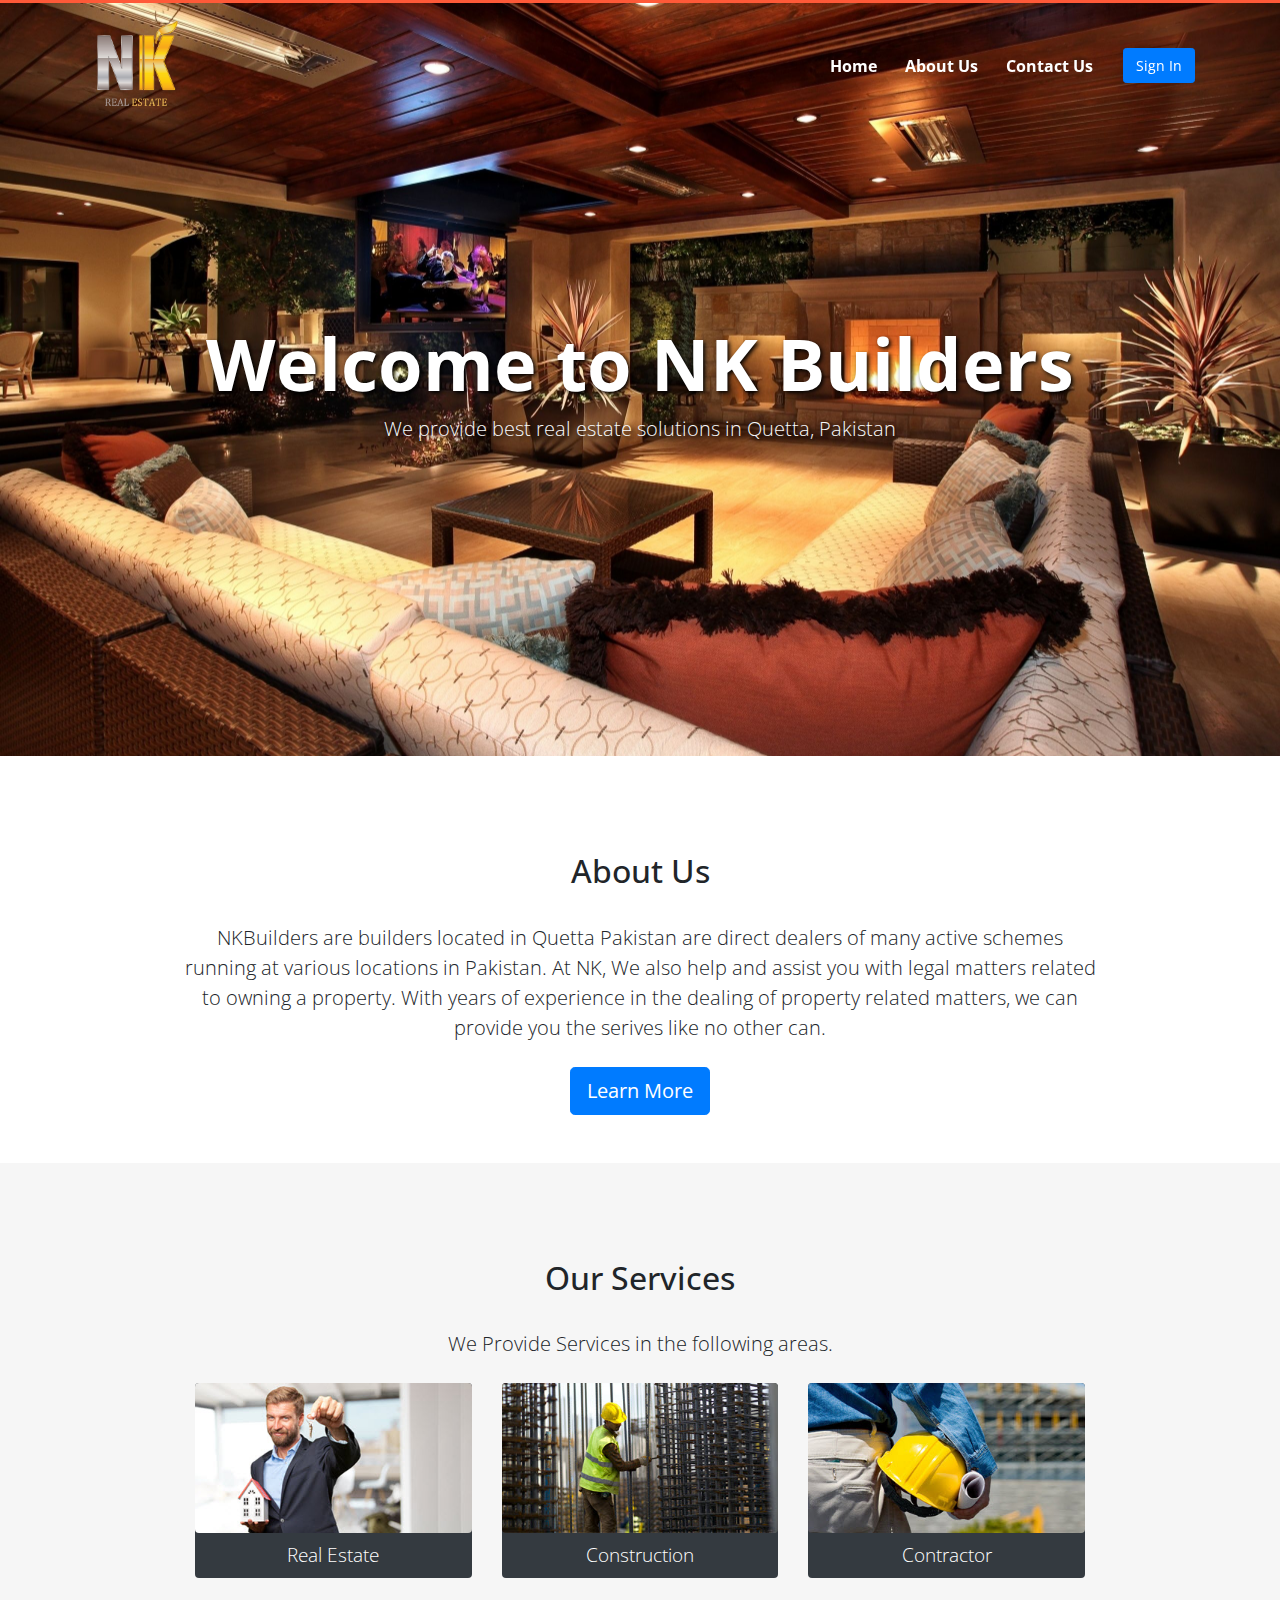
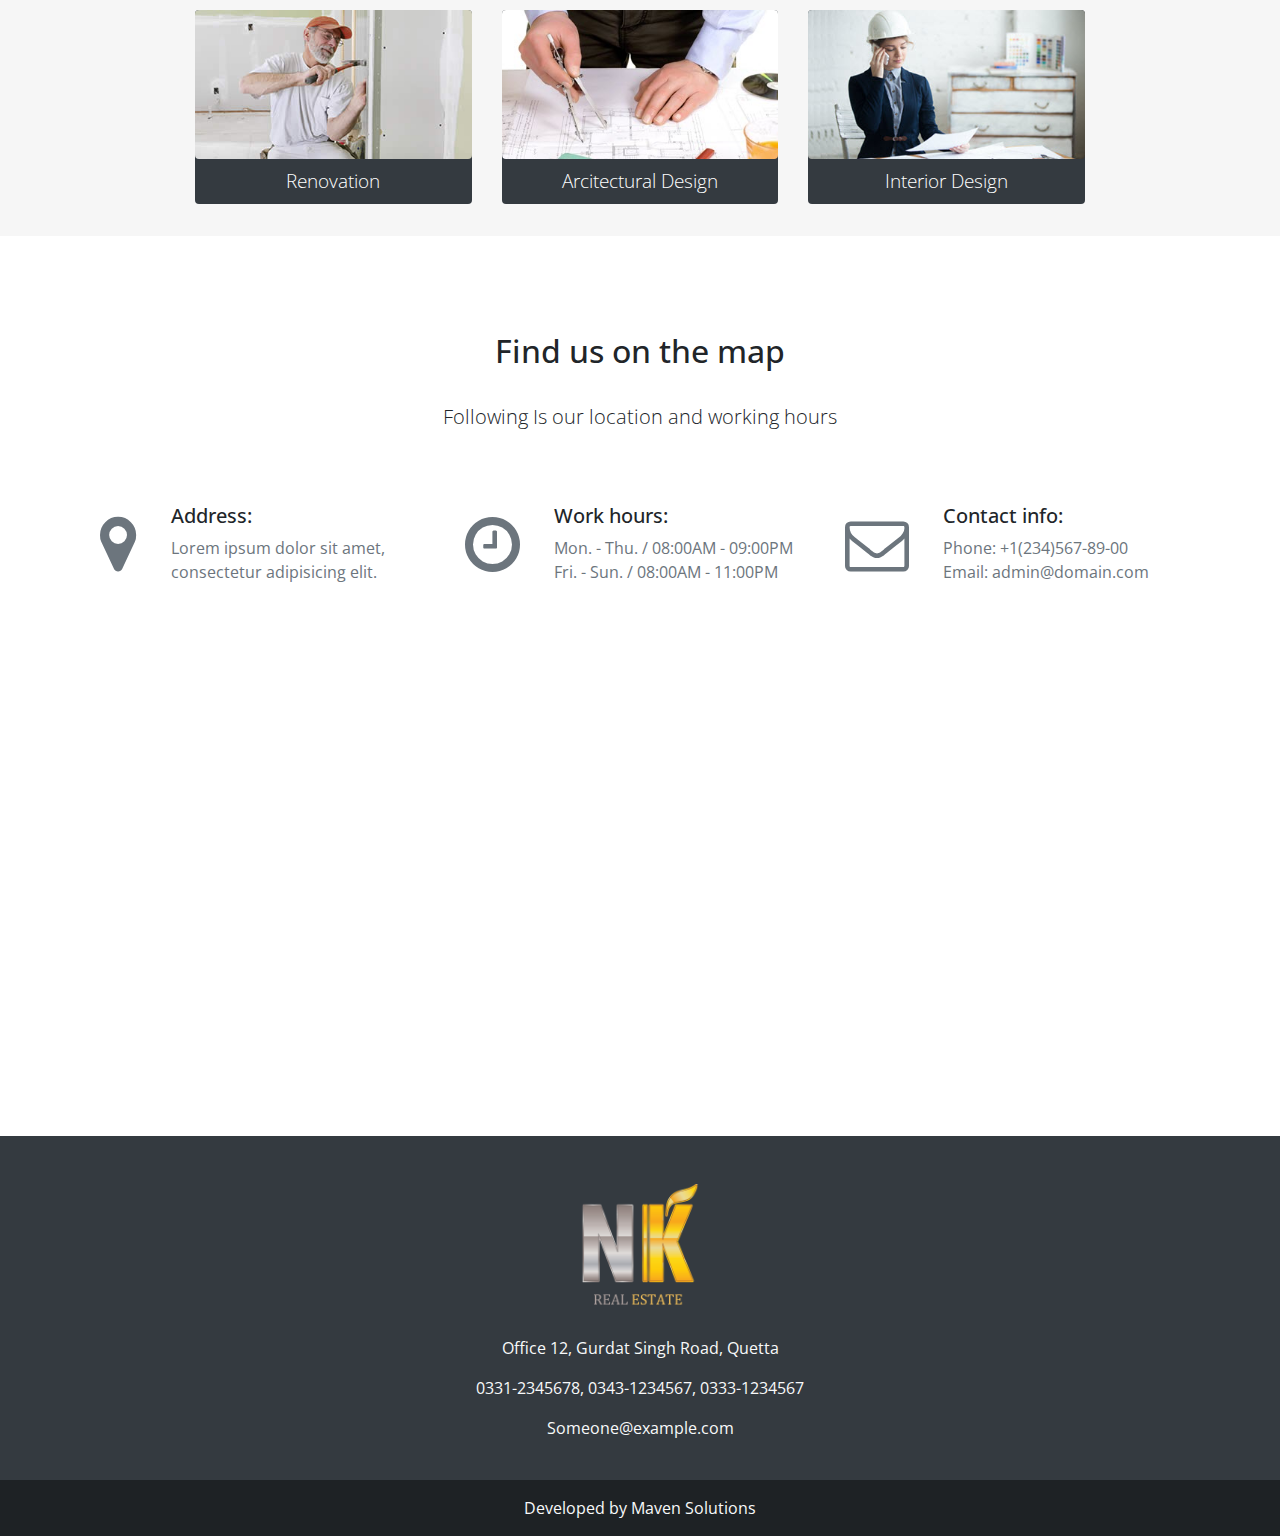
<file: index.html>
<!DOCTYPE html>
<html lang="en">
    <head>
        <meta charset="utf-8">
        <meta name="viewport" content="width=device-width, initial-scale=1, shrink-to-fit=no">    
        <title>NKBuilders</title>
        <link rel="stylesheet" href="https://fonts.googleapis.com/css?family=Open+Sans:300,300i,400,600">
        <link href="./assets/css/bootstrap.min.css" rel="stylesheet" />
        <link href="https://stackpath.bootstrapcdn.com/font-awesome/4.7.0/css/font-awesome.min.css" rel="stylesheet" integrity="sha384-wvfXpqpZZVQGK6TAh5PVlGOfQNHSoD2xbE+QkPxCAFlNEevoEH3Sl0sibVcOQVnN" crossorigin="anonymous">        <link href="./assets/css/style.css" rel="stylesheet" />
    </head>
    <body>
        <header class="header fixed-top">
            <div class="container">
                <nav class="navbar navbar-expand-lg navbar-dark">
                    <img src="assets/images/NK1.png" class="img-fluid navbar-logo"/>
                    <button class="navbar-toggler d-lg-none" type="button" data-toggle="collapse" data-target="#collapsibleNavId" aria-controls="collapsibleNavId"
                        aria-expanded="false" aria-label="Toggle navigation">
                        <span class="navbar-toggler-icon"></span>
                    </button>
                    <div class="collapse navbar-collapse" id="collapsibleNavId">
                        <ul class="navbar-nav ml-auto mt-2 mt-lg-0 mr-lg-3">
                            <li class="nav-item active">
                                <a class="nav-link" href="index.html">Home <span class="sr-only">(current)</span></a>
                            </li>
                            <li class="nav-item">
                                <a class="nav-link" href="about.html">About Us</a>
                            </li>
                            <li class="nav-item">
                                <a class="nav-link" href="contact.html">Contact Us</a>
                            </li>
                        </ul>
                        <div class="header-btn ">
                            <a href="login.html" class="btn btn-primary btn-sm login-btn">Sign In</a>
                        </div>
                    </div>
                </nav>
            </div>
        </header>
        <section id="banner">
            <div style="background: url(./assets/images/banner-bg.jpg); background-size: cover; background-repeat: no-repeat; background-position: center;">
                <div class="container">
                    <div class="row">
                        <div class="offset-xl-1 col-xl-10 col-md-12 col-12 banner-text">
                        <div class="py-13 pt-lg-16 pb-lg-14 text-center text-light">
                            <h1 class="display-3 font-weight-bold text-white mb-2">
                            Welcome to NK Builders
                            </h1>
                            <p class="px-lg-14 mb-4 lead display-5">
                            We provide best real estate solutions in Quetta, Pakistan
                            </p>
                        </div>
                        </div>
                    </div>
                </div>
            </div>
        </section>
        <section id="about-us">
            <div class="pt-5">
                <div class="container">
                    <div class="row">
                        <div class="offset-xl-1 col-xl-10 col-md-12 col-12 pt-5">
                            <div class="mb-8 text-center">
                                <h2 class="mb-3">About Us</h2>
                                <p class="pt-3 px-lg-14 mb-4 lead">
                                    NKBuilders are builders located in Quetta Pakistan are direct dealers of many active schemes running at various locations in Pakistan. At NK, We also help and assist you with legal matters related to owning a property. With years of experience in the dealing of property related matters, we can provide you the serives like no other can.
                                </p>
                                <a href="login.html" class="btn btn-primary btn-lg">Learn More</a>
                            </div>
                        </div>
                    </div>
                </div>
            </div>
        </section>
        <section id="our-services" class="pt-5">
            <div class="pt-5 gray-bg">
                <div class="container">
                    <div class="row">
                        <div class="offset-xl-1 col-xl-10 col-md-12 col-12 pt-5">
                            <div class="mb-8 text-center">
                                <h2 class="mb-3">Our Services</h2>
                                <p class="pt-3 px-lg-14 mb-4 lead">
                                   We Provide Services in the following areas.
                                </p>
                            </div>
                            <div class="container-fluid">
                                <div class="services">
                                    <div class="row">
                                        <div class="col-md-4">
                                            <figure class="figure">
                                                <img src=" ./assets/images/real-estate-agent.jpg" class="figure-img img-fluid rounded" alt="Real Estate">
                                                <figcaption class="figure-caption text-center">Real Estate</figcaption>
                                              </figure>
                                        </div>
                                        <div class="col-md-4">
                                            <figure class="figure">
                                                <img src=" ./assets/images/construction-services.jpg" class="figure-img img-fluid rounded" alt="Constuction Service">
                                                <figcaption class="figure-caption text-center">Construction</figcaption>
                                              </figure>
                                        </div>
                                        <div class="col-md-4">
                                            <figure class="figure">
                                                <img src=" ./assets/images/contractor.jpg" class="figure-img img-fluid rounded" alt="Constuction Service">
                                                <figcaption class="figure-caption text-center">Contractor</figcaption>
                                              </figure>
                                        </div>
                                        <div class="col-md-4">
                                            <figure class="figure">
                                                <img src="./assets/images/renovation.jpg" class="figure-img img-fluid rounded" alt="Renovation Service">
                                                <figcaption class="figure-caption text-center">Renovation</figcaption>
                                              </figure>
                                        </div>
                                        <div class="col-md-4">
                                            <figure class="figure">
                                                <img src=" ./assets/images/architectural-designer.jpg" class="figure-img img-fluid rounded" alt="Constuction Service">
                                                <figcaption class="figure-caption text-center">Arcitectural Design</figcaption>
                                              </figure>
                                        </div>
                                        <div class="col-md-4">
                                            <figure class="figure">
                                                <img src="./assets/images/interior-designer.jpg" class="figure-img img-fluid rounded" alt="Constuction Service">
                                                <figcaption class="figure-caption text-center">Interior Design</figcaption>
                                              </figure>
                                        </div>
                                    </div>
                                </div>
                            </div>
                        </div>
                    </div>
                </div>
            </div>
        </section>
        <section id="find-us">
            <div class="pt-5">
                <div class="container">
                    <div class="row">
                        <div class="offset-xl-1 col-xl-10 col-md-12 col-12 pt-5">
                            <div class="mb-8 text-center">
                                <h2 class="mb-3">Find us on the map</h2>
                                <p class="pt-3 px-lg-14 mb-4 lead">
                                    Following Is our location and working hours
                                </p>
                            </div>
                        </div>
                    </div>
                    <div class="row pt-5">
                        <div class="col-12 col-md-4">
                           <div class="container-fluid">
                            <div class="row align-items-center mb-5">
                                <div class="col-auto">
                                    <i class="fa fa-map-marker fa-4x text-muted"></i>
                                </div>
                            <div class="col mx-md-1">
                                <h5>Address:</h5>
                                <p class="mb-0 text-sm text-muted">
                                    Lorem ipsum dolor sit amet, consectetur adipisicing elit.
                                </p>
                                </div>
                            </div>
                           </div>
                        </div>
                        <div class="col-12 col-md-4">
                            <div class="row align-items-center mb-5">
                                <div class="col-auto">
                                    <i class="fa fa-clock-o fa-4x text-muted"></i>
                                </div>
                                <div class="col mx-md-1">
                                    <h5>Work hours:</h5>
                                    <p class="mb-0 text-sm text-muted">
                                        Mon. - Thu. / 08:00AM - 09:00PM <br>
                                        Fri. - Sun. / 08:00AM - 11:00PM
                                    </p>
                                </div>
                            </div>
                        </div>
                        <div class="col-12 col-md-4">
                            <div class="row align-items-center mb-5">
                                <div class="col-auto">
                                    <i class="fa fa-envelope-o fa-4x text-muted"></i>
                                </div>
                                <div class="col mx-md-1">
                                    <h5>Contact info:</h5>
                                    <p class="mb-0 text-sm text-muted">
                                        Phone: 
                                        <a href="tel:12345678900" class="text-muted">
                                            +1(234)567-89-00
                                        </a><br />
                                        Email: 
                                        <a href="mailto:admin@domain.com" class="text-muted">
                                            admin@domain.com
                                        </a>
                                    </p>
                                </div>
                            </div>              
                        </div>
                    </div>
                    <div class="row">
                        <div class="col-12">
                            <iframe src="https://www.google.com/maps/embed?pb=!1m18!1m12!1m3!1d3448.787529897265!2d67.00961011509912!3d30.186062781831044!2m3!1f0!2f0!3f0!3m2!1i1024!2i768!4f13.1!3m3!1m2!1s0x3ed2dfa4fe00fff5%3A0x9e59d542e7185fc1!2sMaven%20Solutions(SMC-Pvt)%20Ltd!5e0!3m2!1sen!2s!4v1590741378474!5m2!1sen!2s" width="100%" height="450" frameborder="0" style="border:0;" allowfullscreen="" aria-hidden="false" tabindex="0"></iframe>
                        </div>
                    </div>
                </div>
            </div>
        </section>
        <footer class="bg-dark text-light">
            <div class="container">
                <div class="row mt-5 pt-5 pb-4 text-center">
                    <div class="col-12">
                        <img class="img-fluid footer-img" src="assets/images/NK1.png" alt="NK Builders Logo" />
                        <div class="my-4"></div>
                        <p>Office 12, Gurdat Singh Road, Quetta</p>
                        <p>0331-2345678, 0343-1234567, 0333-1234567</p>
                        <p>Someone@example.com</p>
                    </div>  
                </div>
            </div>
            <div class="container-fluid bg-black text-center">
                <div class="row">
                    <div class="col-12 pt-3">
                        <p>Developed by Maven Solutions</p>
                    </div>
                </div>
            </div>
        </footer>
        <script src="/assets/js/jquery-3.5.1.min.js"></script>
        <script src="/assets/js/popper.min.js"></script>
        <script src="/assets/js/bootstrap.min.js"></script>
        <script src="/assets/js//script.js"></script>
    </body>
</html>
</file>
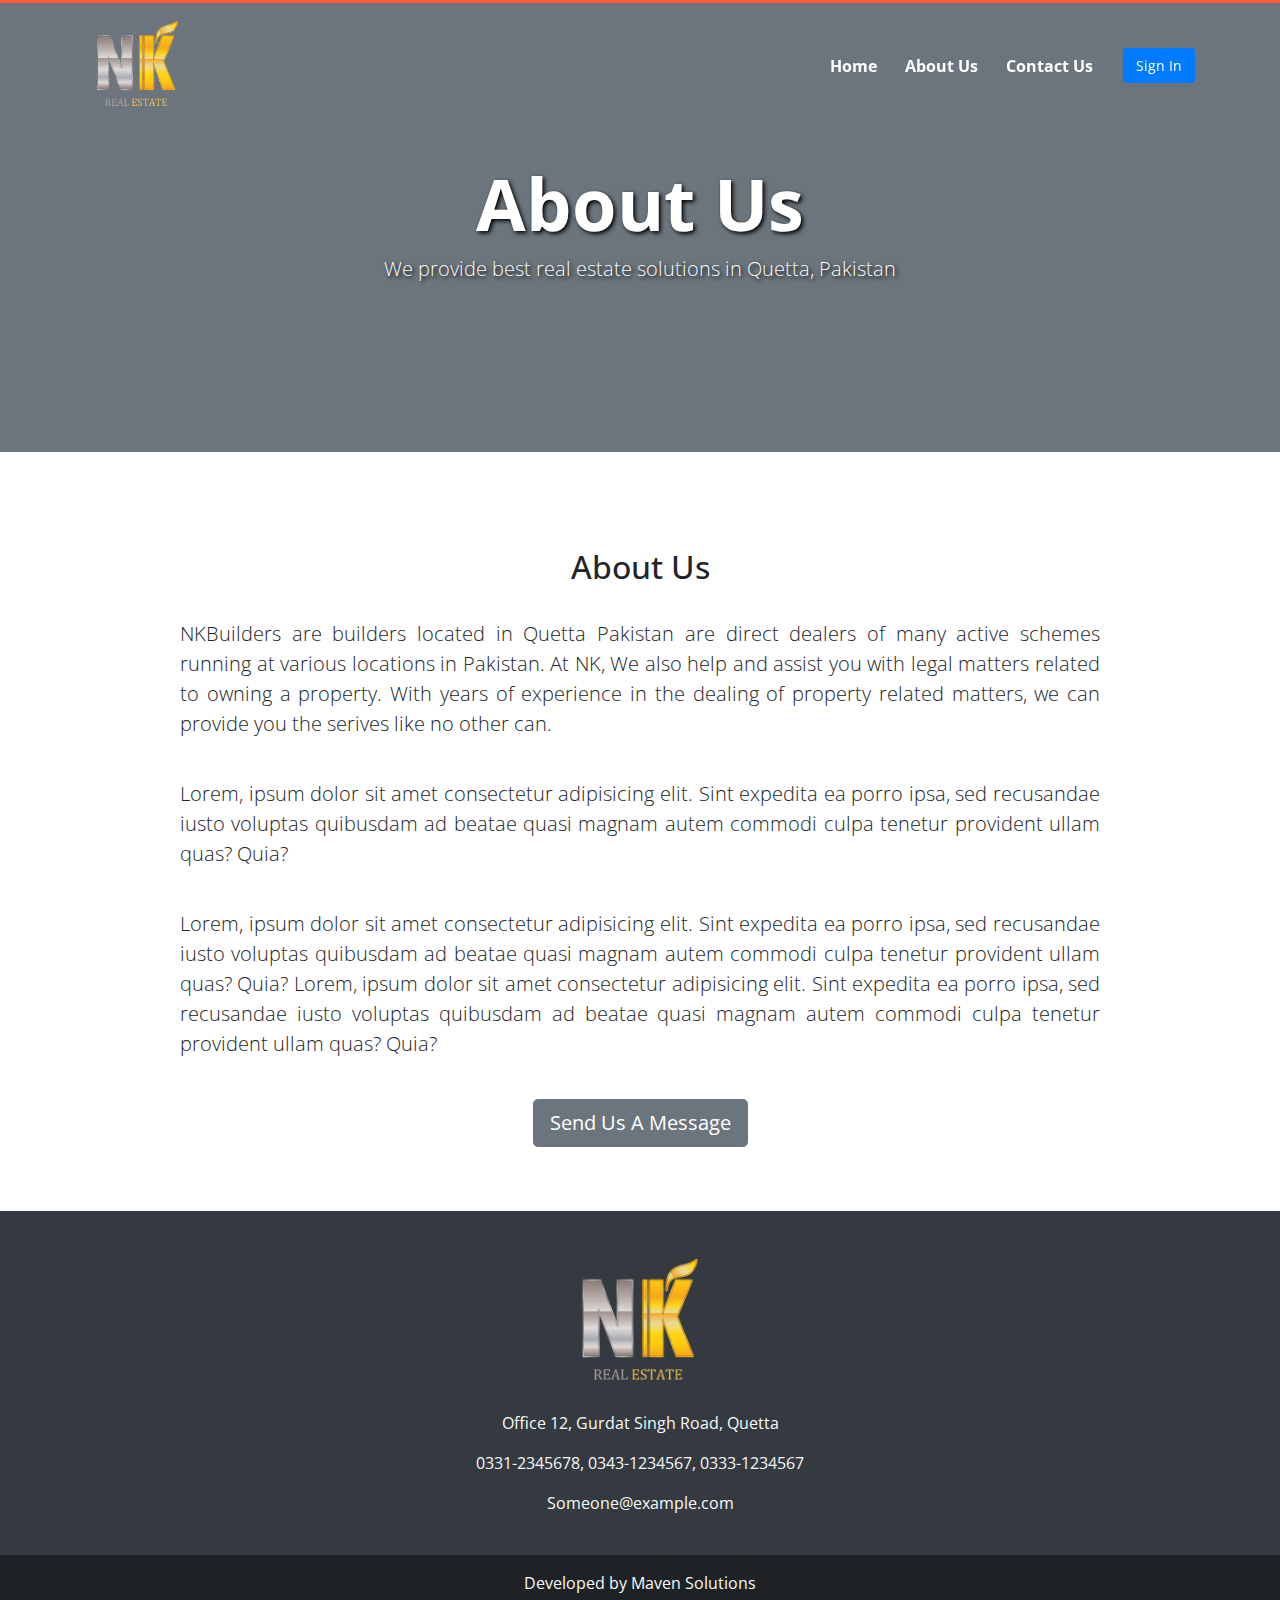
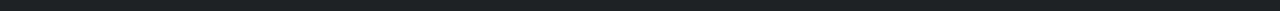
<file: about.html>
<!DOCTYPE html>
<html lang="en">
    <head>
        <meta charset="utf-8">
        <meta name="viewport" content="width=device-width, initial-scale=1, shrink-to-fit=no">    
        <title>About NKBuilders</title>
        <link rel="stylesheet" href="https://fonts.googleapis.com/css?family=Open+Sans:300,300i,400,600">
        <link href="./assets/css/bootstrap.min.css" rel="stylesheet" />
        <link href="https://stackpath.bootstrapcdn.com/font-awesome/4.7.0/css/font-awesome.min.css" rel="stylesheet" integrity="sha384-wvfXpqpZZVQGK6TAh5PVlGOfQNHSoD2xbE+QkPxCAFlNEevoEH3Sl0sibVcOQVnN" crossorigin="anonymous">        <link href="./assets/css/style.css" rel="stylesheet" />
    </head>
    <body>
        <header class="header fixed-top">
            <div class="container">
                <nav class="navbar navbar-expand-lg navbar-dark">
                    <img src="assets/images/NK1.png" class="img-fluid navbar-logo"/>
                    <button class="navbar-toggler d-lg-none" type="button" data-toggle="collapse" data-target="#collapsibleNavId" aria-controls="collapsibleNavId"
                        aria-expanded="false" aria-label="Toggle navigation">
                        <span class="navbar-toggler-icon"></span>
                    </button>
                    <div class="collapse navbar-collapse" id="collapsibleNavId">
                        <ul class="navbar-nav ml-auto mt-2 mt-lg-0 mr-lg-3">
                            <li class="nav-item">
                                <a class="nav-link" href="index.html">Home <span class="sr-only">(current)</span></a>
                            </li>
                            <li class="nav-item active">
                                <a class="nav-link" href="about.html">About Us</a>
                            </li>
                            <li class="nav-item">
                                <a class="nav-link" href="contact.html">Contact Us</a>
                            </li>
                        </ul>
                        <div class="header-btn ">
                            <a href="login.html" class="btn btn-primary btn-sm login-btn">Sign In</a>
                        </div>
                    </div>
                </nav>
            </div>
        </header>
        <section id="banner">
            <div class="bg-secondary">
                <div class="container">
                    <div class="row">
                        <div class="offset-xl-1 col-xl-10 col-md-12 col-12 banner-text">
                        <div class="py-7 pt-lg-8 pb-lg-7 text-center text-light">
                            <h1 class="display-3 font-weight-bold text-white mb-2">
                            About Us
                            </h1>
                            <p class="px-lg-14 mb-4 lead display-5">
                            We provide best real estate solutions in Quetta, Pakistan
                            </p>
                        </div>
                        </div>
                    </div>
                </div>
            </div>
        </section>
        <section id="about-us">
            <div class="pt-5">
                <div class="container">
                    <div class="row">
                        <div class="offset-xl-1 col-xl-10 col-md-12 col-12 pt-5">
                            <div class="mb-8 text-justify">
                                <h2 class="mb-3 text-center">About Us</h2>
                                <p class="pt-3 px-lg-14 mb-4 lead">
                                    NKBuilders are builders located in Quetta Pakistan are direct dealers of many active schemes running at various locations in Pakistan. At NK, We also help and assist you with legal matters related to owning a property. With years of experience in the dealing of property related matters, we can provide you the serives like no other can.
                                </p>
                                <p class="pt-3 px-lg-14 mb-4 lead">
                                    Lorem, ipsum dolor sit amet consectetur adipisicing elit. Sint expedita ea porro ipsa, sed recusandae iusto voluptas quibusdam ad beatae quasi magnam autem commodi culpa tenetur provident ullam quas? Quia?
                                </p>
                                <p class="pt-3 px-lg-14 mb-4 lead">
                                    Lorem, ipsum dolor sit amet consectetur adipisicing elit. Sint expedita ea porro ipsa, sed recusandae iusto voluptas quibusdam ad beatae quasi magnam autem commodi culpa tenetur provident ullam quas? Quia?
                                    Lorem, ipsum dolor sit amet consectetur adipisicing elit. Sint expedita ea porro ipsa, sed recusandae iusto voluptas quibusdam ad beatae quasi magnam autem commodi culpa tenetur provident ullam quas? Quia?
                                </p>
                                <p class="text-center">
                                    <a href="contact.html" class="btn btn-secondary mt-3 btn-lg">Send Us A Message</a>
                                </p>
                            </div>
                        </div>
                    </div>
                </div>
            </div>
        </section>
        <footer class="bg-dark text-light">
            <div class="container">
                <div class="row mt-5 pt-5 pb-4 text-center">
                    <div class="col-12">
                        <img class="img-fluid footer-img" src="assets/images/NK1.png" alt="NK Builders Logo" />
                        <div class="my-4"></div>
                        <p>Office 12, Gurdat Singh Road, Quetta</p>
                        <p>0331-2345678, 0343-1234567, 0333-1234567</p>
                        <p>Someone@example.com</p>
                    </div>  
                </div>
            </div>
            <div class="container-fluid bg-black text-center">
                <div class="row">
                    <div class="col-12 pt-3">
                        <p>Developed by Maven Solutions</p>
                    </div>
                </div>
            </div>
        </footer>
        <script src="/assets/js/jquery-3.5.1.min.js"></script>
        <script src="/assets/js/popper.min.js"></script>
        <script src="/assets/js/bootstrap.min.js"></script>
        <script src="/assets/js//script.js"></script>
    </body>
</html>
</file>
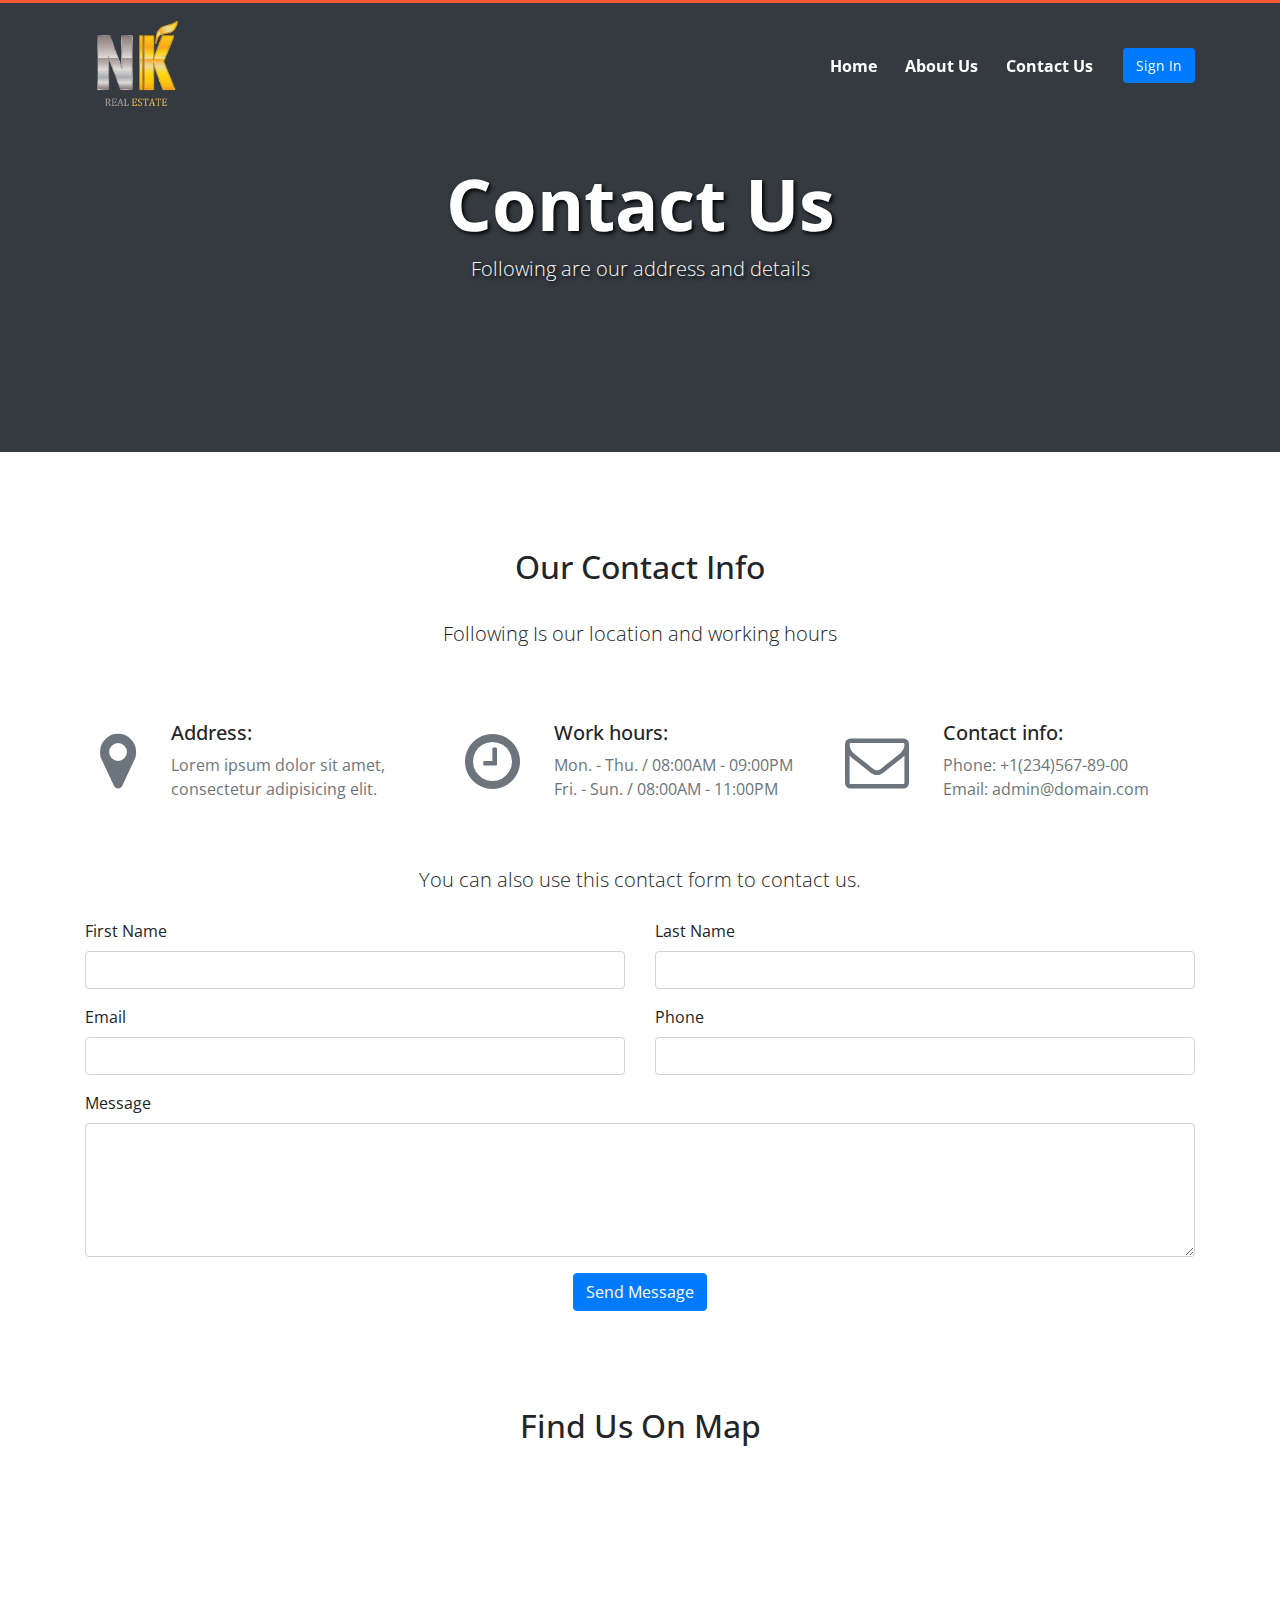
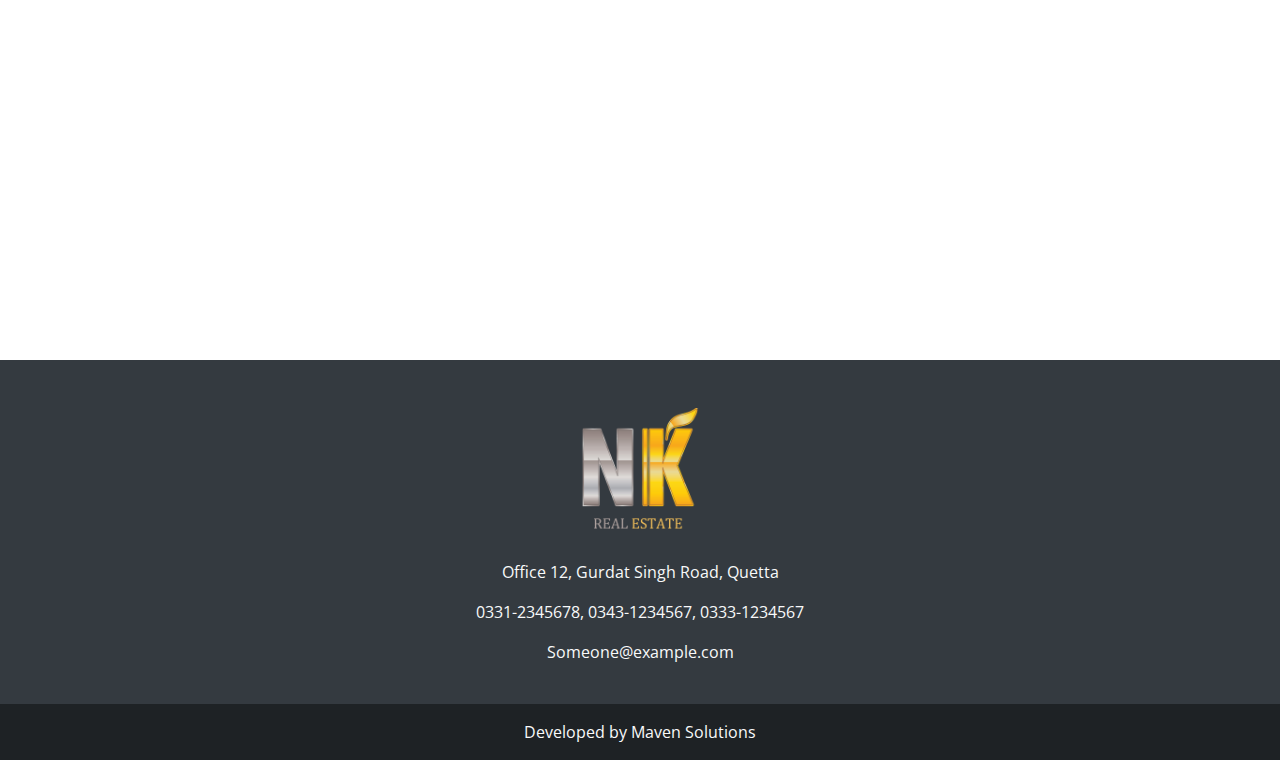
<file: contact.html>
<!DOCTYPE html>
<html lang="en">
    <head>
        <meta charset="utf-8">
        <meta name="viewport" content="width=device-width, initial-scale=1, shrink-to-fit=no">    
        <title>Contact NKBuilders</title>
        <link rel="stylesheet" href="https://fonts.googleapis.com/css?family=Open+Sans:300,300i,400,600">
        <link href="./assets/css/bootstrap.min.css" rel="stylesheet" />
        <link href="https://stackpath.bootstrapcdn.com/font-awesome/4.7.0/css/font-awesome.min.css" rel="stylesheet" integrity="sha384-wvfXpqpZZVQGK6TAh5PVlGOfQNHSoD2xbE+QkPxCAFlNEevoEH3Sl0sibVcOQVnN" crossorigin="anonymous">        <link href="./assets/css/style.css" rel="stylesheet" />
    </head>
    <body>
        <header class="header fixed-top">
            <div class="container">
                <nav class="navbar navbar-expand-lg navbar-dark">
                    <img src="assets/images/NK1.png" class="img-fluid navbar-logo"/>
                    <button class="navbar-toggler d-lg-none" type="button" data-toggle="collapse" data-target="#collapsibleNavId" aria-controls="collapsibleNavId"
                        aria-expanded="false" aria-label="Toggle navigation">
                        <span class="navbar-toggler-icon"></span>
                    </button>
                    <div class="collapse navbar-collapse" id="collapsibleNavId">
                        <ul class="navbar-nav ml-auto mt-2 mt-lg-0 mr-lg-3">
                            <li class="nav-item">
                                <a class="nav-link" href="index.html">Home <span class="sr-only">(current)</span></a>
                            </li>
                            <li class="nav-item">
                                <a class="nav-link" href="about.html">About Us</a>
                            </li>
                            <li class="nav-item active">
                                <a class="nav-link" href="contact.html">Contact Us</a>
                            </li>
                        </ul>
                        <div class="header-btn ">
                            <a href="login.html" class="btn btn-primary btn-sm login-btn">Sign In</a>
                        </div>
                    </div>
                </nav>
            </div>
        </header>
        <section id="banner">
            <div class="bg-dark">
                <div class="container">
                    <div class="row">
                        <div class="offset-xl-1 col-xl-10 col-md-12 col-12 banner-text">
                        <div class="py-7 pt-lg-8 pb-lg-7 text-center text-light">
                            <h1 class="display-3 font-weight-bold text-white mb-2">
                            Contact Us
                            </h1>
                            <p class="px-lg-14 mb-4 lead display-5">
                            Following are our address and details
                            </p>
                        </div>
                        </div>
                    </div>
                </div>
            </div>
        </section>
        <section id="find-us">
            <div class="pt-5">
                <div class="container">
                    <div class="row">
                        <div class="offset-xl-1 col-xl-10 col-md-12 col-12 pt-5">
                            <div class="mb-8 text-center">
                                <h2 class="mb-3">Our Contact Info</h2>
                                <p class="pt-3 px-lg-14 mb-4 lead">
                                    Following Is our location and working hours
                                </p>
                            </div>
                        </div>
                    </div>
                    <div class="row pt-5">
                        <div class="col-12 col-md-4">
                           <div class="container-fluid">
                            <div class="row align-items-center mb-5">
                                <div class="col-auto">
                                    <i class="fa fa-map-marker fa-4x text-muted"></i>
                                </div>
                            <div class="col mx-md-1">
                                <h5>Address:</h5>
                                <p class="mb-0 text-sm text-muted">
                                    Lorem ipsum dolor sit amet, consectetur adipisicing elit.
                                </p>
                                </div>
                            </div>
                           </div>
                        </div>
                        <div class="col-12 col-md-4">
                            <div class="row align-items-center mb-5">
                                <div class="col-auto">
                                    <i class="fa fa-clock-o fa-4x text-muted"></i>
                                </div>
                                <div class="col mx-md-1">
                                    <h5>Work hours:</h5>
                                    <p class="mb-0 text-sm text-muted">
                                        Mon. - Thu. / 08:00AM - 09:00PM <br>
                                        Fri. - Sun. / 08:00AM - 11:00PM
                                    </p>
                                </div>
                            </div>
                        </div>
                        <div class="col-12 col-md-4">
                            <div class="row align-items-center mb-5">
                                <div class="col-auto">
                                    <i class="fa fa-envelope-o fa-4x text-muted"></i>
                                </div>
                                <div class="col mx-md-1">
                                    <h5>Contact info:</h5>
                                    <p class="mb-0 text-sm text-muted">
                                        Phone: 
                                        <a href="tel:12345678900" class="text-muted">
                                            +1(234)567-89-00
                                        </a><br />
                                        Email: 
                                        <a href="mailto:admin@domain.com" class="text-muted">
                                            admin@domain.com
                                        </a>
                                    </p>
                                </div>
                            </div>              
                        </div>
                    </div>
                    <div class="row">
                        <div class="col-12">
                            <p class="pt-3 px-lg-14 mb-4 lead text-center">
                                You can also use this contact form to contact us.
                            </p>
                        </div>
                        <div class="col-12">
                            <form>
                                <div class="row">
                                    <div class="col-md-6">
                                        <div class="form-group">
                                            <label>First Name</label>
                                            <input required="" class="form-control" type="text" name="name">
                                        </div>
                                    </div>
                                    <div class="col-md-6">
                                        <div class="form-group">
                                            <label>Last Name</label>
                                            <input required="" class="form-control" type="text" name="name">
                                        </div>
                                    </div>
                                    <div class="col-md-6">
                                        <div class="form-group">
                                            <label>Email</label>
                                            <input required="" class="form-control" type="email" name="email">
                                        </div>
                                    </div>
                                    <div class="col-md-6">
                                        <div class="form-group">
                                            <label>Phone</label>
                                            <input required="" class="form-control" type="tel" name="phone">
                                        </div>
                                    </div>
                                </div>
                                <div class="form-group">
                                    <label>Message</label>
                                    <textarea class="form-control" rows="5" name="msg"></textarea>
                                </div>
                                <div class="text-center">
                                    <button type="submit" class="btn btn-primary">Send Message</button>
                                </div>
                            </form>
                        </div>
                    </div>
                </div>
            </div>
        </section>
        <section id="map" class="mb-m5">
            <div class="pt-5 pb-5">
                <div class="container">
                    <div class="row">
                        <div class="offset-xl-1 col-xl-10 col-md-12 col-12 pt-5">
                            <div class="mb-8 text-center">
                                <h2 class="mb-3">Find Us On Map </h2>
                            </div>
                        </div>
                    </div>
                </div>
            </div>
            <iframe src="https://www.google.com/maps/embed?pb=!1m18!1m12!1m3!1d3448.787529897265!2d67.00961011509912!3d30.186062781831044!2m3!1f0!2f0!3f0!3m2!1i1024!2i768!4f13.1!3m3!1m2!1s0x3ed2dfa4fe00fff5%3A0x9e59d542e7185fc1!2sMaven%20Solutions(SMC-Pvt)%20Ltd!5e0!3m2!1sen!2s!4v1590741378474!5m2!1sen!2s" width="100%" height="450" frameborder="0" style="border:0;" allowfullscreen="" aria-hidden="false" tabindex="0"></iframe>
        </section>
        <footer class="bg-dark text-light">
            <div class="container">
                <div class="row mt-5 pt-5 pb-4 text-center">
                    <div class="col-12">
                        <img class="img-fluid footer-img" src="assets/images/NK1.png" alt="NK Builders Logo" />
                        <div class="my-4"></div>
                        <p>Office 12, Gurdat Singh Road, Quetta</p>
                        <p>0331-2345678, 0343-1234567, 0333-1234567</p>
                        <p>Someone@example.com</p>
                    </div>  
                </div>
            </div>
            <div class="container-fluid bg-black text-center">
                <div class="row">
                    <div class="col-12 pt-3">
                        <p>Developed by Maven Solutions</p>
                    </div>
                </div>
            </div>
        </footer>
        <script src="/assets/js/jquery-3.5.1.min.js"></script>
        <script src="/assets/js/popper.min.js"></script>
        <script src="/assets/js/bootstrap.min.js"></script>
        <script src="/assets/js//script.js"></script>
    </body>
</html>
</file>
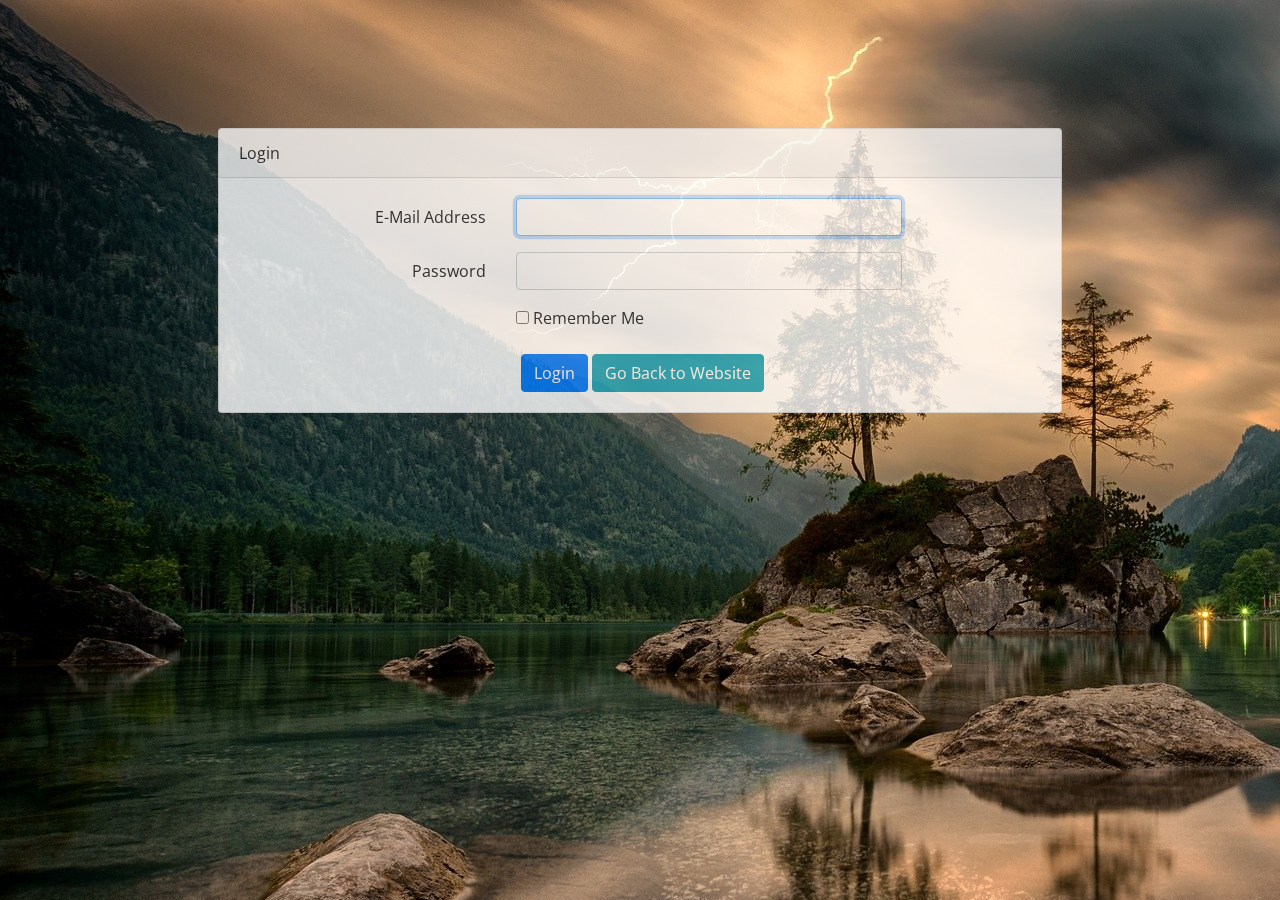
<file: login.html>
<!DOCTYPE html>
<html lang="en">
    <head>
        <meta charset="utf-8">
        <meta name="viewport" content="width=device-width, initial-scale=1, shrink-to-fit=no">    
        <title> Login to NKBuilders</title>
        <link rel="stylesheet" href="https://fonts.googleapis.com/css?family=Open+Sans:300,300i,400,600">
        <link href="./assets/css/bootstrap.min.css" rel="stylesheet" />
        <link href="https://stackpath.bootstrapcdn.com/font-awesome/4.7.0/css/font-awesome.min.css" rel="stylesheet" integrity="sha384-wvfXpqpZZVQGK6TAh5PVlGOfQNHSoD2xbE+QkPxCAFlNEevoEH3Sl0sibVcOQVnN" crossorigin="anonymous">        <link href="./assets/css/style.css" rel="stylesheet" />
    </head>
    <body class="login-page">
        <section class="login-form">
            <div class="cotainer">
                <div class="row justify-content-center">
                    <div class="col-md-8">
                        <div class="card">
                            <div class="card-header">Login</div>
                            <div class="card-body">
                                <form>
                                    <div class="form-group row">
                                        <label class="col-md-4 col-form-label text-md-right">E-Mail Address</label>
                                        <div class="col-md-6">
                                            <input type="text" class="form-control" name="email" required autofocus>
                                        </div>
                                    </div>
        
                                    <div class="form-group row">
                                        <label class="col-md-4 col-form-label text-md-right">Password</label>
                                        <div class="col-md-6">
                                            <input type="password" class="form-control" name="password" required>
                                        </div>
                                    </div>
        
                                    <div class="form-group row">
                                        <div class="col-md-6 offset-md-4">
                                            <div class="checkbox">
                                                <label>
                                                    <input type="checkbox" name="remember"> Remember Me
                                                </label>
                                            </div>
                                        </div>
                                    </div>
        
                                    <div class="col-md-6 offset-md-4">
                                        <button type="submit" class="btn btn-primary">
                                            Login
                                        </button>
                                        <a type="submit" class="btn btn-info" href="index.html">
                                            Go Back to Website
                                        </a>
                                    </div>
                                </div>
                            </form>
                        </div>
                    </div>
                </div>
            </div>
        </section>
        <script src="/assets/js/jquery-3.5.1.min.js"></script>
        <script src="/assets/js/popper.min.js"></script>
        <script src="/assets/js/bootstrap.min.js"></script>
        <script src="/assets/js//script.js"></script>
    </body>
</html>
</file>
<file: assets/css/style.css>
body { 
    font-family: 'Open Sans', sans-serif; 
    overflow-x: hidden;
}

header, .header {
    background-color: transparent;
    border-top: 3px solid #ff5938;
}


@media only screen and (max-width: 920px)
{
    .header{
        background-color: rgba(0, 0, 0, 0.8);
    }
    .login-btn{
        margin-top: 2%;
    }
}

.navbar-collapse{
    text-align: center;
}

.header .navbar-dark.navbar .navbar-nav .nav-item .nav-link {
    font-size: 16px;
    line-height: 22px;
    color: #fff;
    font-weight: 700;
    padding: 8px 14px;
}

.header .navbar-dark.navbar {
    padding: 18px 0;
}

.header, .navbar-logo{
    -webkit-transition: all 0.8s ease;
    -moz-transition: all 0.8s ease;
    -o-transition: all 0.8s ease;
    -ms-transition: all 0.8s ease;
    transition: all 0.8s ease;
}

.header.scrolled {
    background: #1e2225; /* NON-IE */
    text-align: center;
}

.header.scrolled .navbar-logo{
    max-height: 60px;
}

.pb-13, .py-13 {
    padding-bottom: 8rem!important;
}

.pt-13, .py-13 {
    padding-top: 8rem!important;
}

.pb-7, .py-7 {
    padding-bottom: 9rem!important;
}

.pt-7, .py-7 {
    padding-top: 8rem!important;
}

@media (min-width: 992px){
    .pt-lg-16, .py-lg-16 {
        padding-top: 20rem!important;
    }
    .pb-lg-14, .py-lg-14 {
        padding-bottom: 18rem!important;
    }

    .pt-lg-8, .py-lg-8 {
        padding-top: 10rem !important;
    }
    .pb-lg-7, .py-lg-7 {
        padding-bottom: 9rem !important;
    }
}

.navbar-logo{
    max-height: 90px;
    width: auto;
}

.login-btn{
    padding: .375rem .75rem;
}

.banner-text{
    text-shadow: 2px 2px 4px #000;
    font-weight: 800;
}

.gray-bg{
    background-color: #f6f6f6;
}


figure{
    border-radius: .25rem!important;
    background-color: #343a40;
    transition: all 0.4s ease;
    margin-bottom: 2rem;
}

.figure-caption{
    color: #fff;
    margin-bottom: 8px;
    font-weight: 300;
    font-size: 1.2rem;
}

figure:hover{
    opacity: 0.8;
}

.footer-img{
    max-width: 150px;
}

.bg-black{
    background-color: #1e2225;
}

.mb-m5{
    margin-bottom: -53px;
}

.login-page{
    background:url(../images/bg.jpg);
}

.login-form{
    margin-top: 8rem;
    opacity: 0.8;
    transition: 0.8s all ease;
}

.login-form:hover, .login-focus:hover{
    opacity: 1;
}

.login-form label, .login-form input, .login-form button{
    opacity: 1 !important;
}
</file>
